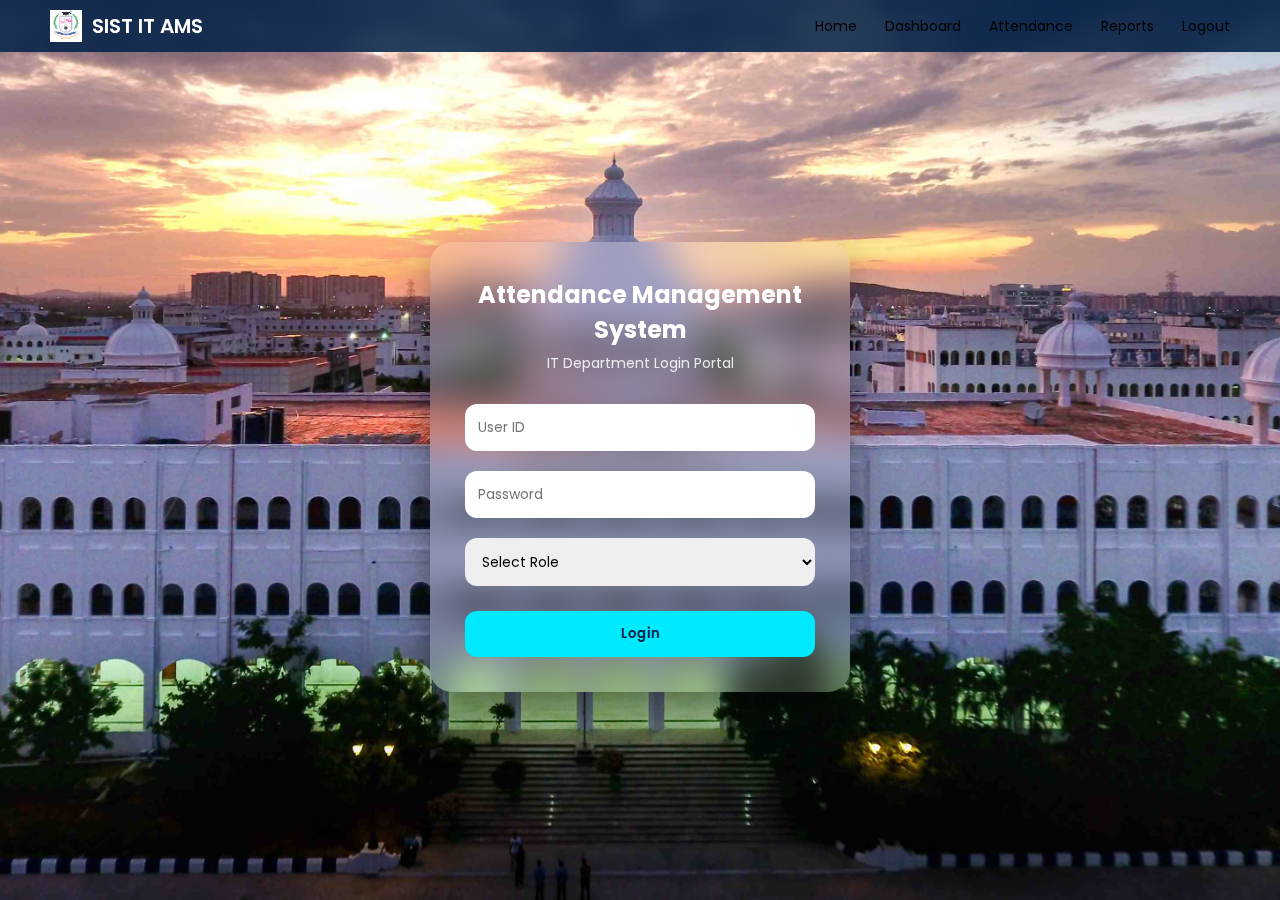
<file: index.html>
<!DOCTYPE html>
<html lang="en">
<head>
  <meta charset="UTF-8">
  <title>AMS | Attendance Management System</title>

  <!-- Google Font -->
  <link href="https://fonts.googleapis.com/css2?family=Poppins:wght@300;400;600&display=swap" rel="stylesheet">

  <!-- CSS -->
  <link rel="stylesheet" href="style.css">
</head>

<body>

  <!-- ===== NAVBAR ===== -->
  <nav class="navbar">
    <div class="logo-area">
      <img src="sist-logo.png" alt="SIST Logo">
      <span>SIST IT AMS</span>
    </div>

    <ul class="nav-links">
      <li>Home</li>
      <li>Dashboard</li>
      <li>Attendance</li>
      <li>Reports</li>
      <li>Logout</li>
    </ul>
  </nav>

  <!-- ===== LOGIN SECTION ===== -->
  <section class="login-section">
    <div class="login-box">
      <h1>Attendance Management System</h1>
      <p>IT Department Login Portal</p>

      <form id="loginForm">
        <input type="text" placeholder="User ID" required>
        <input type="password" placeholder="Password" required>

        <select id="roleSelect" required>
          <option value="">Select Role</option>
          <option value="hod">Head of Department</option>
          <option value="year">Year Coordinator</option>
          <option value="counselor">Counselor</option>
          <option value="admin">Admin</option>
        </select>

        <button type="submit">Login</button>
      </form>
    </div>
  </section>

  <!-- ===== JAVASCRIPT REDIRECTION ===== -->
  <script>
    document.getElementById("loginForm").addEventListener("submit", function(e) {
      e.preventDefault();

      const role = document.getElementById("roleSelect").value;

      if (role === "hod") {
        window.location.href = "hod.html";
      } 
      else if (role === "year") {
        window.location.href = "year.html";
      } 
      else if (role === "counselor") {
        window.location.href = "counselor.html";
      } 
      else if (role === "admin") {
        alert("Admin module will be added later");
      } 
      else {
        alert("Please select a role");
      }
    });
  </script>

</body>
</html>
</file>
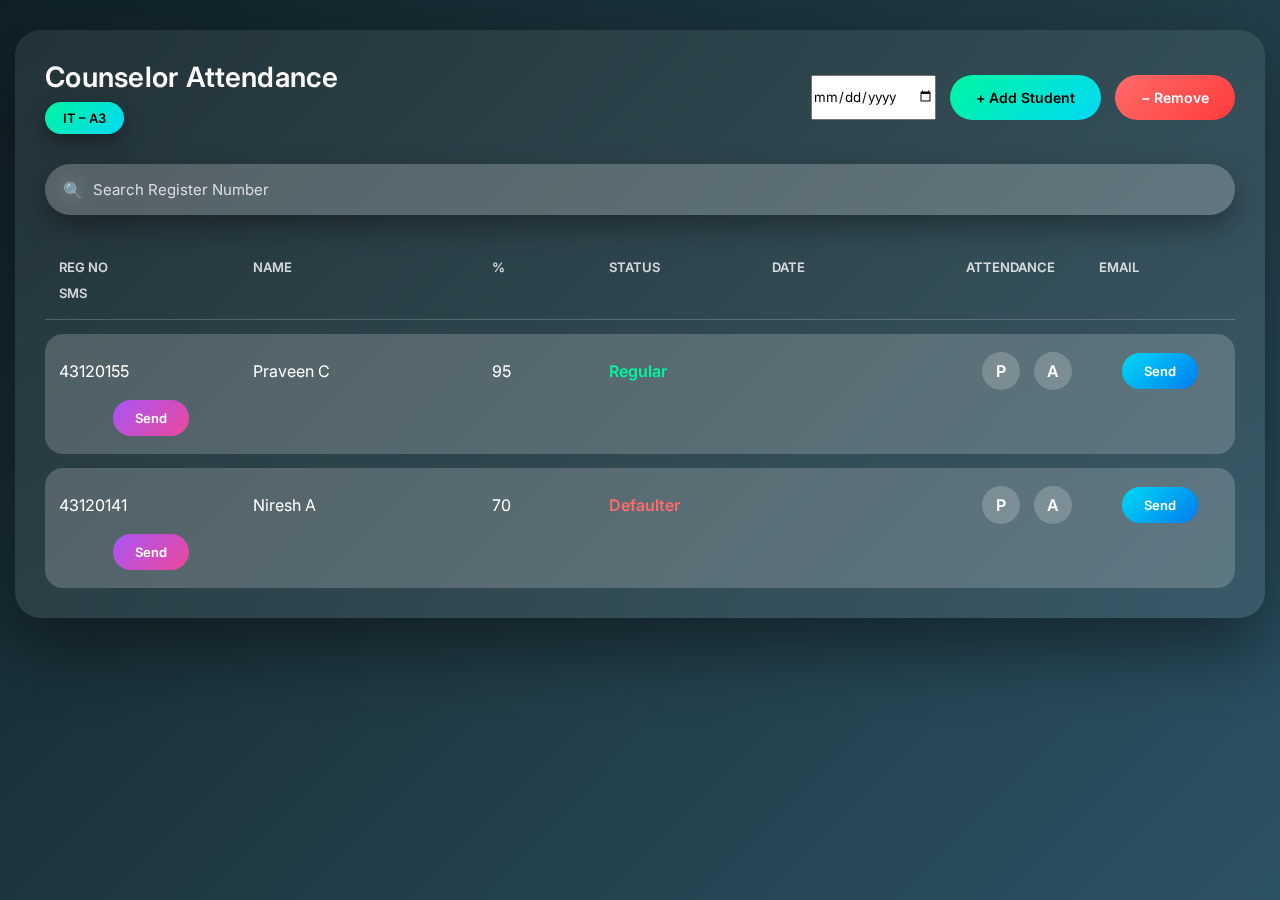
<file: counselor.html>
<!DOCTYPE html>
<html lang="en">
<head>
  <meta charset="UTF-8">
  <title>Counselor Attendance</title>
  <meta name="viewport" content="width=device-width, initial-scale=1.0">
  <link rel="stylesheet" href="counselor.css">
  <link href="https://fonts.googleapis.com/css2?family=Inter:wght@400;500;600&display=swap" rel="stylesheet">
</head>

<body>

<div class="container">

  <header>
    <div>
      <h1>Counselor Attendance</h1>
      <span class="badge">IT – A3</span>
    </div>

    <div class="actions">
      <input type="date" id="datePicker">
      <button id="addBtn">+ Add Student</button>
      <button id="removeBtn">− Remove</button>
    </div>
  </header>

  <div class="search-box">
    <span>🔍</span>
    <input id="searchInput" placeholder="Search Register Number">
  </div>

  <div class="table">
    <div class="head">
      <span>Reg No</span>
      <span>Name</span>
      <span>%</span>
      <span>Status</span>
      <span>Date</span>
      <span>Attendance</span>
      <span>Email</span>
      <span>SMS</span>
    </div>

    <div id="tableBody">

      <!-- ROW TEMPLATE -->
      <div class="row" data-reg="43120155">
        <span class="reg">43120155</span>
        <span>Praveen C</span>
        <span>95</span>
        <span class="ok">Regular</span>
        <span class="date-col"></span>

        <div class="attendance">
          <div class="check present">P</div>
          <div class="check absent">A</div>
        </div>

        <div class="center"><button class="action-btn email">Send</button></div>
        <div class="center"><button class="action-btn sms">Send</button></div>
      </div>

      <div class="row" data-reg="43120141">
        <span class="reg">43120141</span>
        <span>Niresh A</span>
        <span>70</span>
        <span class="bad">Defaulter</span>
        <span class="date-col"></span>

        <div class="attendance">
          <div class="check present">P</div>
          <div class="check absent">A</div>
        </div>

        <div class="center"><button class="action-btn email">Send</button></div>
        <div class="center"><button class="action-btn sms">Send</button></div>
      </div>

    </div>
  </div>
</div>

<div id="overlay"></div>

<div class="modal" id="addModal">...</div>
<div class="modal" id="removeModal">...</div>

<script src="counselor.js"></script>
</body>
</html>
</file>
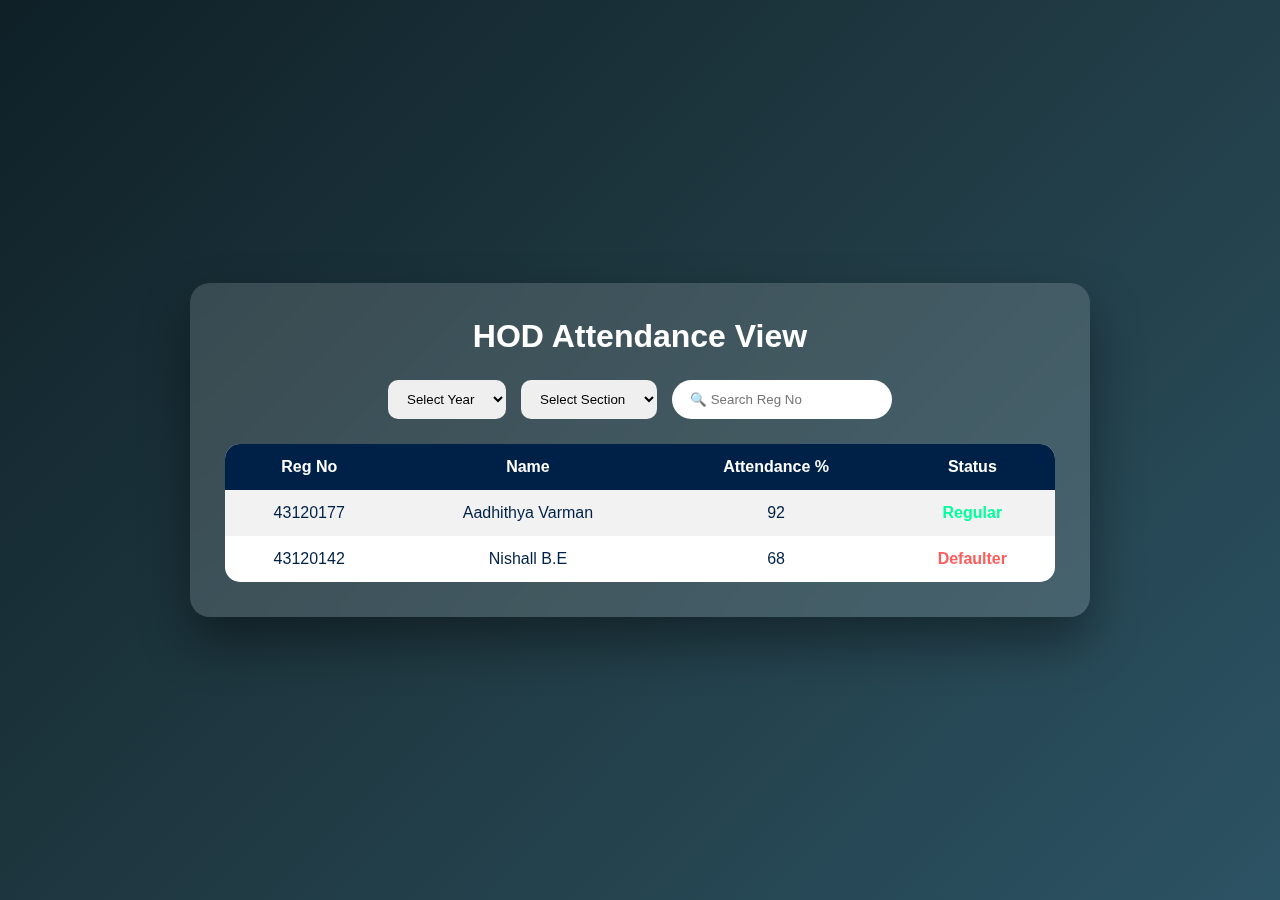
<file: hod.html>
<!DOCTYPE html>
<html lang="en">
<head>
<meta charset="UTF-8">
<meta name="viewport" content="width=device-width, initial-scale=1.0">
<title>HOD | Attendance</title>
<link rel="stylesheet" href="attendance.css">

<style>
.search-input{
  padding:12px 18px;
  border-radius:30px;
  border:none;
  outline:none;
  min-width:220px;
}
.filters{display:flex;gap:15px;flex-wrap:wrap;}
.status-good{color:#00ff9d;font-weight:600;}
.status-bad{color:#ff5c5c;font-weight:600;}
</style>
</head>

<body>
<div class="page-bg">
<div class="glass-box">

<h1>HOD Attendance View</h1>

<div class="filters">
  <select>
    <option>Select Year</option>
    <option>1st Year</option>
    <option>2nd Year</option>
    <option>3rd Year</option>
    <option>4th Year</option>
  </select>

  <select>
    <option>Select Section</option>
    <option>A1</option><option>A2</option><option>A3</option>
  </select>

  <input type="text" id="search" class="search-input" placeholder="🔍 Search Reg No">
</div>

<table id="table">
<tr>
  <th>Reg No</th><th>Name</th><th>Attendance %</th><th>Status</th>
</tr>
<tr>
  <td>43120177</td><td>Aadhithya Varman</td><td>92</td><td></td>
</tr>
<tr>
  <td>43120142</td><td>Nishall B.E</td><td>68</td><td></td>
</tr>
</table>

</div>
</div>

<script>
const rows = document.querySelectorAll("#table tr");

rows.forEach((row,i)=>{
  if(i===0) return;
  const percent = parseInt(row.cells[2].innerText);
  row.cells[3].innerText = percent>=75 ? "Regular":"Defaulter";
  row.cells[3].className = percent>=75 ? "status-good":"status-bad";
});

document.getElementById("search").addEventListener("keyup",()=>{
  const val = search.value;
  rows.forEach((row,i)=>{
    if(i===0) return;
    row.style.display = row.cells[0].innerText.includes(val) ? "" : "none";
  });
});
</script>

</body>
</html>
</file>
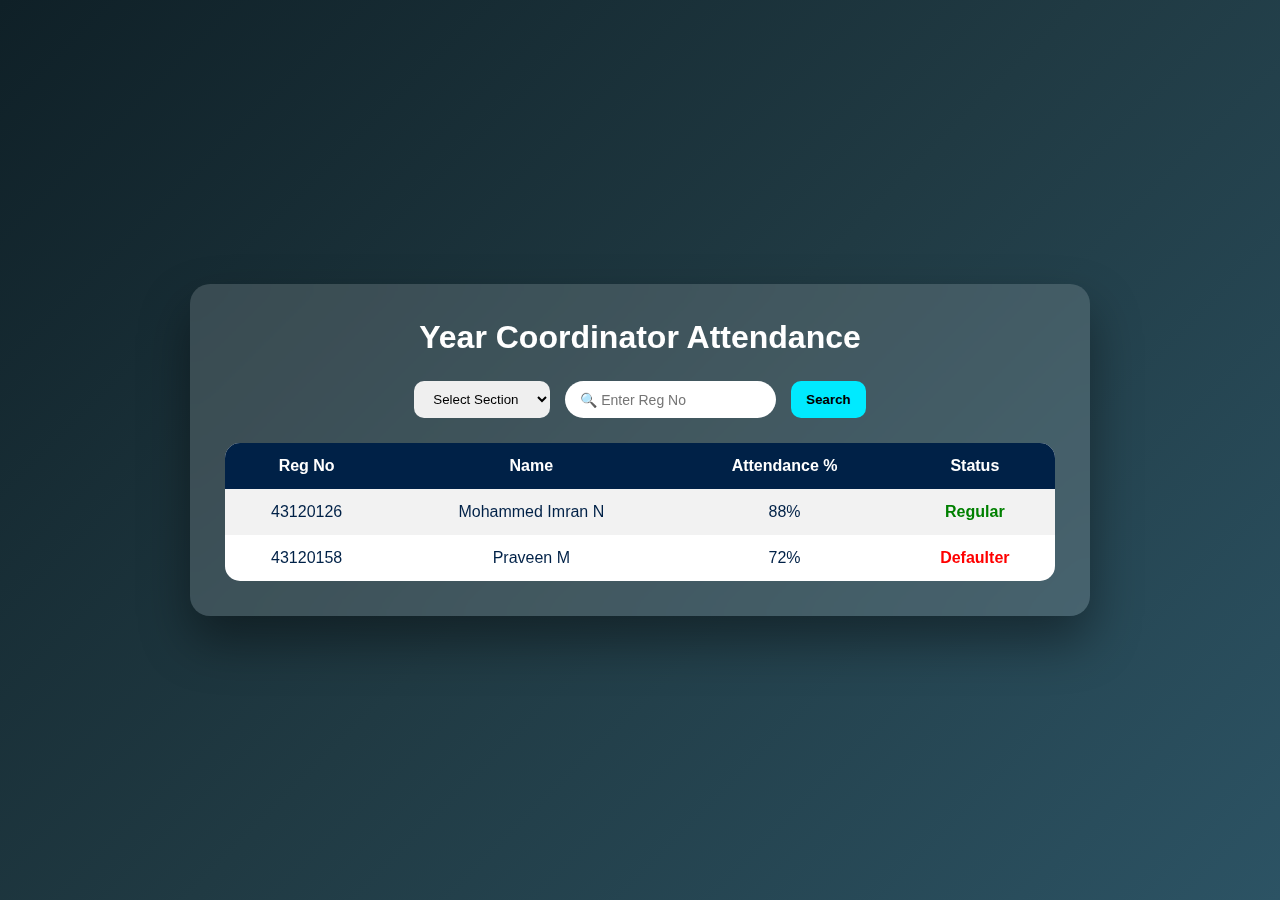
<file: year.html>
<!DOCTYPE html>
<html>
<head>
  <title>Year Coordinator | Attendance</title>
  <link rel="stylesheet" href="attendance.css">

  <style>
    .search-input {
      padding: 10px 15px;
      border-radius: 25px;
      border: none;
      outline: none;
      min-width: 180px;
      font-size: 14px;
    }
  </style>
</head>

<body>

<div class="page-bg">
  <div class="glass-box">

    <h1>Year Coordinator Attendance</h1>

    <div class="filters">
      <select>
        <option>Select Section</option>
        <option>A1</option>
        <option>A2</option>
        <option>A3</option>
        <option>A4</option>
        <option>A5</option>
      </select>

      <input type="text" id="regSearch" class="search-input" placeholder="🔍 Enter Reg No">

      <button onclick="searchStudent()">Search</button>
    </div>

    <table id="attendanceTable">
      <tr>
        <th>Reg No</th>
        <th>Name</th>
        <th>Attendance %</th>
        <th>Status</th>
      </tr>
      <tr>
        <td>43120126</td>
        <td>Mohammed Imran N</td>
        <td>88%</td>
        <td class="good">Regular</td>
      </tr>
      <tr>
        <td>43120158</td>
        <td>Praveen M</td>
        <td>72%</td>
        <td class="bad">Defaulter</td>
      </tr>
    </table>

  </div>
</div>

<script>
function searchStudent() {
  const input = document.getElementById("regSearch").value;
  const rows = document.querySelectorAll("#attendanceTable tr");

  rows.forEach((row, index) => {
    if (index === 0) return;
    const regNo = row.cells[0].innerText;
    row.style.display = regNo.includes(input) ? "" : "none";
  });
}
</script>

</body>
</html>
</file>
<file: style.css>
* {
  margin: 0;
  padding: 0;
  box-sizing: border-box;
  font-family: 'Poppins', sans-serif;
}

/* ===== BACKGROUND ===== */
body {
  background: url("sist-campus.jpg") no-repeat center center fixed;
  background-size: cover;
  min-height: 100vh;
}

/* ===== NAVBAR ===== */
.navbar {
  background: rgba(0, 33, 71, 0.85);
  padding: 10px 50px;
  display: flex;
  justify-content: space-between;
  align-items: center;
  backdrop-filter: blur(10px);
}

/* LOGO AREA */
.logo-area {
  display: flex;
  align-items: center;
  gap: 10px;
  color: white;
  font-size: 20px;
  font-weight: 600;
}

/* 🔹 FIXED LOGO SIZE */
.logo-area img {
  width: 32px;
  height: 32px;
  object-fit: contain;
}

/* NAV LINKS */
.nav-links {
  list-style: none;
  display: flex;
  gap: 28px;
}

.nav-links li {
  position: relative;
  font-size: 14px;
}

/* KEEP SAME LOOK FOR LINKS */
.nav-links a {
  color: white;
  text-decoration: none;
  cursor: pointer;
}

/* UNDERLINE ANIMATION */
.nav-links li::after {
  content: '';
  width: 0%;
  height: 2px;
  background: #00eaff;
  position: absolute;
  bottom: -5px;
  left: 0;
  transition: 0.3s;
}

.nav-links li:hover::after {
  width: 100%;
}

/* ===== LOGIN SECTION ===== */
.login-section {
  height: calc(100vh - 70px);
  display: flex;
  justify-content: center;
  align-items: center;
}

/* LOGIN BOX */
.login-box {
  width: 420px;
  padding: 35px;
  background: rgba(255, 255, 255, 0.15);
  backdrop-filter: blur(18px);
  border-radius: 22px;
  text-align: center;
  color: white;
  box-shadow: 0 25px 45px rgba(0,0,0,0.5);
  animation: float 4s ease-in-out infinite;
}

@keyframes float {
  0% { transform: translateY(0); }
  50% { transform: translateY(-10px); }
  100% { transform: translateY(0); }
}

.login-box h1 {
  font-size: 24px;
  margin-bottom: 6px;
}

.login-box p {
  font-size: 14px;
  opacity: 0.85;
  margin-bottom: 20px;
}

.login-box input,
.login-box select {
  width: 100%;
  padding: 13px;
  margin: 10px 0;
  border-radius: 12px;
  border: none;
  outline: none;
  font-size: 14px;
}

.login-box button {
  width: 100%;
  padding: 13px;
  margin-top: 15px;
  background: #00eaff;
  color: #002147;
  font-weight: 600;
  border: none;
  border-radius: 12px;
  cursor: pointer;
  transition: 0.3s;
}

.login-box button:hover {
  background: white;
}
</file>
<file: attendance.css>
* {
  margin: 0;
  padding: 0;
  box-sizing: border-box;
  font-family: 'Poppins', sans-serif;
}

.page-bg {
  min-height: 100vh;
  background: linear-gradient(135deg, #0f2027, #203a43, #2c5364);
  display: flex;
  justify-content: center;
  align-items: center;
}

.glass-box {
  width: 90%;
  max-width: 900px;
  padding: 35px;
  background: rgba(255,255,255,0.15);
  backdrop-filter: blur(15px);
  border-radius: 20px;
  color: white;
  box-shadow: 0 25px 50px rgba(0,0,0,0.4);
  animation: float 4s ease-in-out infinite;
}

@keyframes float {
  0% { transform: translateY(0); }
  50% { transform: translateY(-10px); }
  100% { transform: translateY(0); }
}

h1 {
  text-align: center;
  margin-bottom: 25px;
}

.section-info {
  text-align: center;
  margin-bottom: 20px;
  opacity: 0.9;
}

.filters {
  display: flex;
  gap: 15px;
  justify-content: center;
  margin-bottom: 25px;
}

.filters select, .filters button {
  padding: 10px 15px;
  border-radius: 10px;
  border: none;
  outline: none;
}

.filters button {
  background: #00eaff;
  font-weight: 600;
  cursor: pointer;
}

table {
  width: 100%;
  border-collapse: collapse;
  background: white;
  color: #002147;
  border-radius: 15px;
  overflow: hidden;
}

th, td {
  padding: 14px;
  text-align: center;
}

th {
  background: #002147;
  color: white;
}

tr:nth-child(even) {
  background: #f2f2f2;
}

.good {
  color: green;
  font-weight: 600;
}

.bad {
  color: red;
  font-weight: 600;
}
</file>
<file: counselor.css>
/* ===============================
   GLOBAL RESET & BASE
================================ */
*{
  margin:0;
  padding:0;
  box-sizing:border-box;
  font-family:'Inter',system-ui,-apple-system,sans-serif;
}

body{
  min-height:100vh;
  background:linear-gradient(135deg,#0f2027,#203a43,#2c5364);
  display:flex;
  justify-content:center;
  align-items:flex-start;
  padding:30px 15px;
  color:#fff;
}

/* ===============================
   CONTAINER
================================ */
.container{
  width:100%;
  max-width:1250px;
  background:rgba(255,255,255,0.08);
  backdrop-filter:blur(22px);
  border-radius:26px;
  padding:30px;
  box-shadow:0 30px 70px rgba(0,0,0,0.45);
  animation:fadeIn 0.6s ease;
}

@keyframes fadeIn{
  from{opacity:0; transform:translateY(20px)}
  to{opacity:1; transform:translateY(0)}
}

/* ===============================
   HEADER
================================ */
header{
  display:flex;
  justify-content:space-between;
  align-items:center;
  flex-wrap:wrap;
  gap:20px;
  margin-bottom:30px;
}

header h1{
  font-size:28px;
  font-weight:600;
  letter-spacing:0.3px;
}

.badge{
  display:inline-block;
  margin-top:8px;
  padding:8px 18px;
  border-radius:30px;
  background:linear-gradient(135deg,#00f5a0,#00d9f5);
  color:#000;
  font-size:13px;
  font-weight:600;
  box-shadow:0 8px 20px rgba(0,0,0,0.35);
}

/* ===============================
   ACTION BUTTONS
================================ */
.actions{
  display:flex;
  gap:14px;
}

.actions button{
  padding:14px 26px;
  border:none;
  border-radius:40px;
  font-weight:600;
  font-size:14px;
  cursor:pointer;
  background:linear-gradient(135deg,#00f5a0,#00d9f5);
  transition:all 0.35s ease;
}

.actions button:last-child{
  background:linear-gradient(135deg,#ff6b6b,#ff3b3b);
  color:#fff;
}

.actions button:hover{
  transform:translateY(-4px) scale(1.05);
  box-shadow:0 18px 35px rgba(0,0,0,0.45);
}

/* ===============================
   SEARCH BAR
================================ */
.search-box{
  position:relative;
  margin-bottom:26px;
}

.search-box span{
  position:absolute;
  left:18px;
  top:50%;
  transform:translateY(-50%);
  opacity:0.7;
}

.search-box input{
  width:100%;
  padding:16px 18px 16px 48px;
  border-radius:40px;
  border:none;
  outline:none;
  font-size:15px;
  background:rgba(255,255,255,0.15);
  color:#fff;
  backdrop-filter:blur(10px);
  box-shadow:0 12px 30px rgba(0,0,0,0.35);
}

.search-box input::placeholder{
  color:#ddd;
}

/* ===============================
   TABLE
================================ */
.table{
  width:100%;
  overflow-x:auto;
}

.head,
.row{
  display:grid;
  grid-template-columns:1.2fr 1.5fr 0.7fr 1fr 1.2fr 0.8fr 0.8fr;
  align-items:center;
  gap:10px;
  padding:18px 14px;
}

.head{
  font-size:13px;
  font-weight:600;
  text-transform:uppercase;
  opacity:0.8;
  border-bottom:1px solid rgba(255,255,255,0.25);
}

.row{
  margin-top:14px;
  border-radius:18px;
  background:rgba(255,255,255,0.12);
  backdrop-filter:blur(14px);
  transition:all 0.35s ease;
}

.row:hover{
  transform:translateY(-4px);
  box-shadow:0 18px 40px rgba(0,0,0,0.45);
}

/* ===============================
   STATUS
================================ */
.ok{
  color:#00f5a0;
  font-weight:600;
}

.bad{
  color:#ff6b6b;
  font-weight:600;
}

/* ===============================
   ATTENDANCE CHECKBOX
================================ */
.attendance{
  display:flex;
  justify-content:center;
  gap:14px;
}

.check{
  width:38px;
  height:38px;
  border-radius:50%;
  display:flex;
  align-items:center;
  justify-content:center;
  cursor:pointer;
  font-weight:600;
  transition:all 0.35s ease;
  background:rgba(255,255,255,0.2);
}

.check.present.active{
  background:linear-gradient(135deg,#00f5a0,#00d9f5);
  color:#000;
  box-shadow:0 0 18px rgba(0,245,160,0.8);
}

.check.absent.active{
  background:linear-gradient(135deg,#ff6b6b,#ff3b3b);
  color:#fff;
  box-shadow:0 0 18px rgba(255,107,107,0.8);
}

/* ===============================
   ACTION BUTTONS (EMAIL / SMS)
================================ */
.center{
  display:flex;
  justify-content:center;
  align-items:center;
}

.action-btn{
  padding:10px 22px;
  border:none;
  border-radius:30px;
  font-size:13px;
  font-weight:600;
  cursor:pointer;
  transition:all 0.35s ease;
}

.action-btn.email{
  background:linear-gradient(135deg,#00d9f5,#007cf0);
  color:#fff;
}

.action-btn.sms{
  background:linear-gradient(135deg,#a855f7,#ec4899);
  color:#fff;
}

.action-btn:hover{
  transform:translateY(-3px) scale(1.05);
  box-shadow:0 15px 30px rgba(0,0,0,0.45);
}

/* ===============================
   MODAL & OVERLAY
================================ */
#overlay{
  position:fixed;
  inset:0;
  background:rgba(0,0,0,0.65);
  backdrop-filter:blur(6px);
  opacity:0;
  pointer-events:none;
  transition:0.4s ease;
  z-index:50;
}

#overlay.active{
  opacity:1;
  pointer-events:auto;
}

.modal{
  position:fixed;
  top:50%;
  left:50%;
  transform:translate(-50%,-50%) scale(0.7);
  width:90%;
  max-width:380px;
  padding:30px;
  border-radius:26px;
  background:rgba(255,255,255,0.15);
  backdrop-filter:blur(25px);
  box-shadow:0 30px 70px rgba(0,0,0,0.55);
  opacity:0;
  pointer-events:none;
  transition:0.45s ease;
  z-index:60;
}

.modal.active{
  opacity:1;
  pointer-events:auto;
  transform:translate(-50%,-50%) scale(1);
}

.modal h2{
  margin-bottom:20px;
  font-weight:600;
}

.modal input{
  width:100%;
  margin-bottom:14px;
  padding:14px;
  border-radius:14px;
  border:none;
  outline:none;
  background:rgba(255,255,255,0.2);
  color:#fff;
}

.modal-actions{
  display:flex;
  gap:12px;
  margin-top:10px;
}

.btn{
  flex:1;
  padding:14px;
  border:none;
  border-radius:30px;
  cursor:pointer;
  font-weight:600;
  transition:0.3s ease;
}

.btn.primary{
  background:linear-gradient(135deg,#00f5a0,#00d9f5);
}

.btn.danger{
  background:linear-gradient(135deg,#ff6b6b,#ff3b3b);
  color:#fff;
}

.btn.cancel{
  background:rgba(255,255,255,0.25);
  color:#fff;
}

.btn:hover{
  transform:translateY(-3px);
  box-shadow:0 14px 28px rgba(0,0,0,0.45);
}

/* ===============================
   RESPONSIVE
================================ */
@media(max-width:900px){
  .head,.row{
    grid-template-columns:1fr 1fr 0.6fr 0.9fr 1fr 0.8fr 0.8fr;
    font-size:13px;
  }
}

@media(max-width:700px){
  header{
    flex-direction:column;
    align-items:flex-start;
  }
  .actions{
    width:100%;
    justify-content:space-between;
  }
}
</file>
